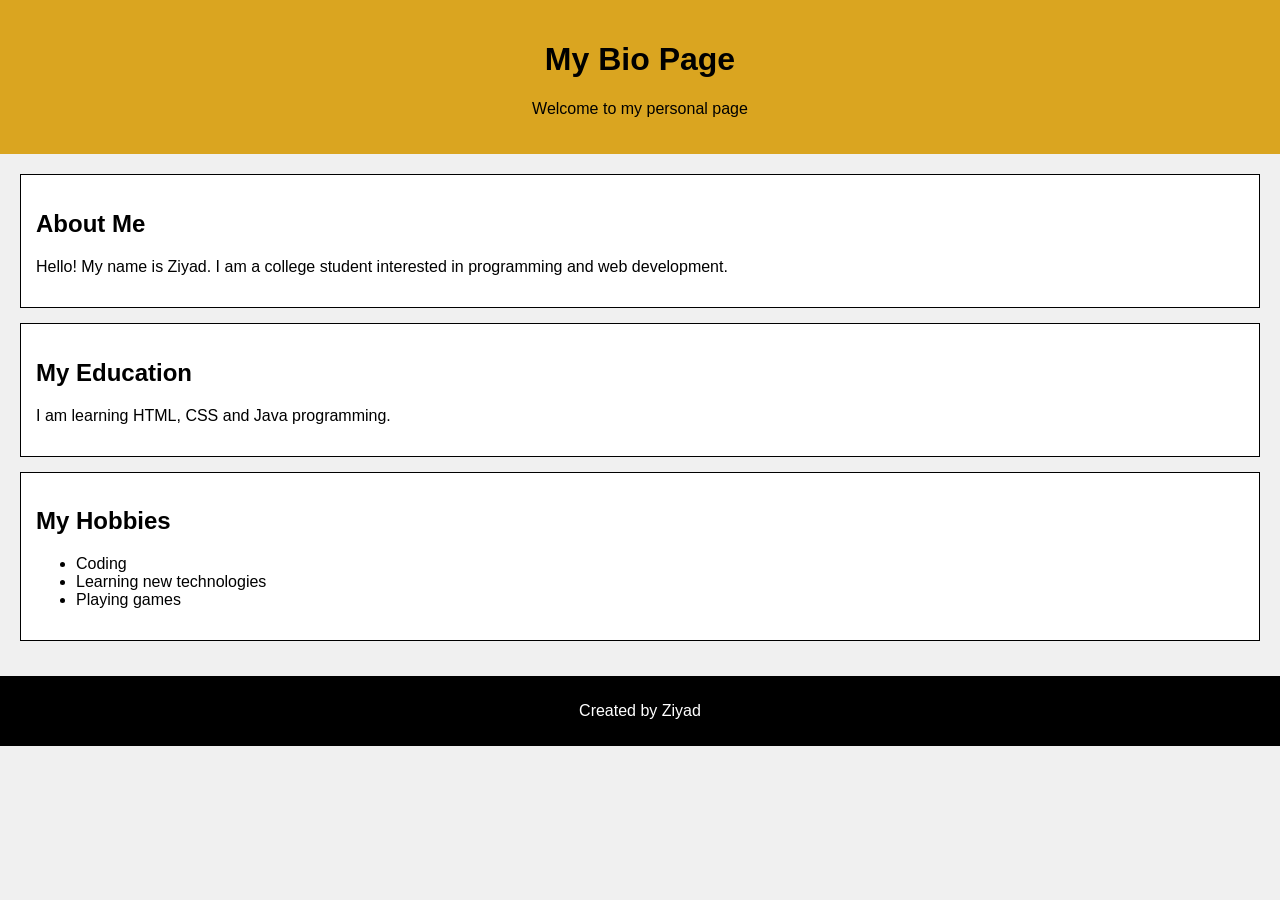
<file: P05/index.html>
<!DOCTYPE html>
<html lang="en">
<head>
    <meta charset="UTF-8">
    <meta name="viewport" content="width=device-width, initial-scale=1.0">
    <title>My Bio Page</title>
    <link rel="stylesheet" href="style.css">
</head>
<body>

    <header>
        <h1>My Bio Page</h1>
        <p>Welcome to my personal page</p>
    </header>

    <main>
        <section>
            <h2>About Me</h2>
            <p>Hello! My name is Ziyad. I am a college student interested in programming and web development.</p>
        </section>

        <section>
            <h2>My Education</h2>
            <p>I am learning HTML, CSS and Java programming.</p>
        </section>

        <section>
            <h2>My Hobbies</h2>
            <ul>
                <li>Coding</li>
                <li>Learning new technologies</li>
                <li>Playing games</li>
            </ul>
        </section>
    </main>

    <footer>
        <p>Created by Ziyad</p>
    </footer>

</body>
</html>
</file>
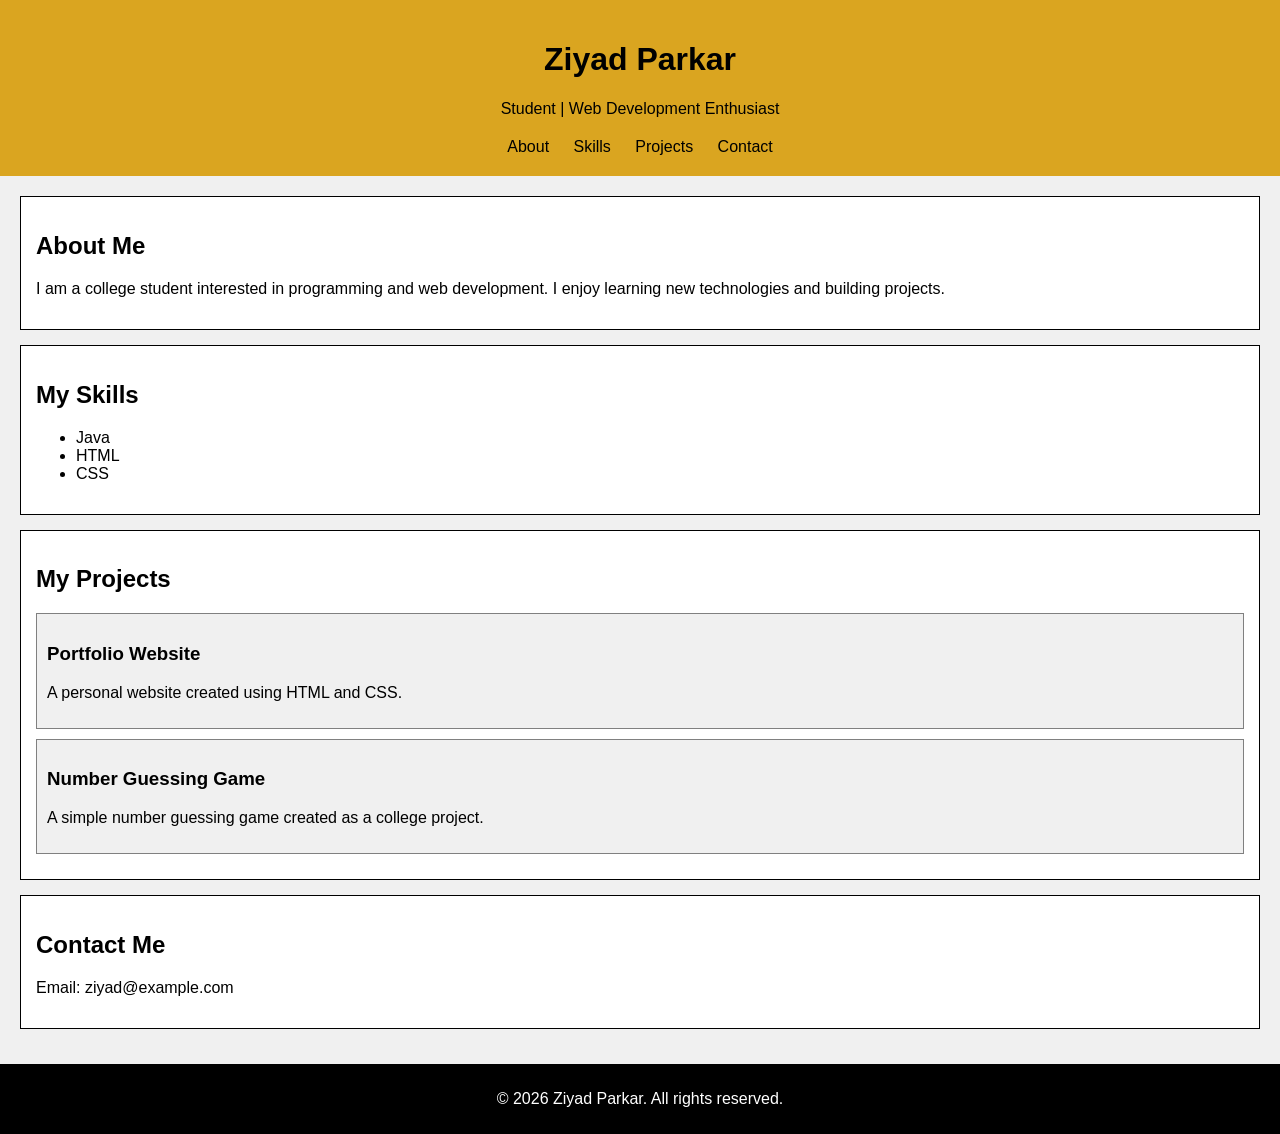
<file: P06/index.html>
<!DOCTYPE html>
<html lang="en">
<head>
    <meta charset="UTF-8">
    <meta name="viewport" content="width=device-width, initial-scale=1.0">
    <title>My Portfolio</title>
    <link rel="stylesheet" href="style.css">
</head>
<body>

    <header>
        <h1>Ziyad Parkar</h1>
        <p>Student | Web Development Enthusiast</p>

        <nav>
            <a href="#about">About</a>
            <a href="#skills">Skills</a>
            <a href="#projects">Projects</a>
            <a href="#contact">Contact</a>
        </nav>
    </header>

    <main>

        <section id="about">
            <h2>About Me</h2>
            <p>I am a college student interested in programming and web development. I enjoy learning new technologies and building projects.</p>
        </section>

        <section id="skills">
            <h2>My Skills</h2>
            <ul>
                <li>Java</li>
                <li>HTML</li>
                <li>CSS</li>
            </ul>
        </section>

        <section id="projects">
            <h2>My Projects</h2>

            <article>
                <h3>Portfolio Website</h3>
                <p>A personal website created using HTML and CSS.</p>
            </article>

            <article>
                <h3>Number Guessing Game</h3>
                <p>A simple number guessing game created as a college project.</p>
            </article>
        </section>

        <section id="contact">
            <h2>Contact Me</h2>
            <p>Email: ziyad@example.com</p>
        </section>

    </main>

    <footer>
        <p>© 2026 Ziyad Parkar. All rights reserved.</p>
    </footer>

</body>
</html>
</file>
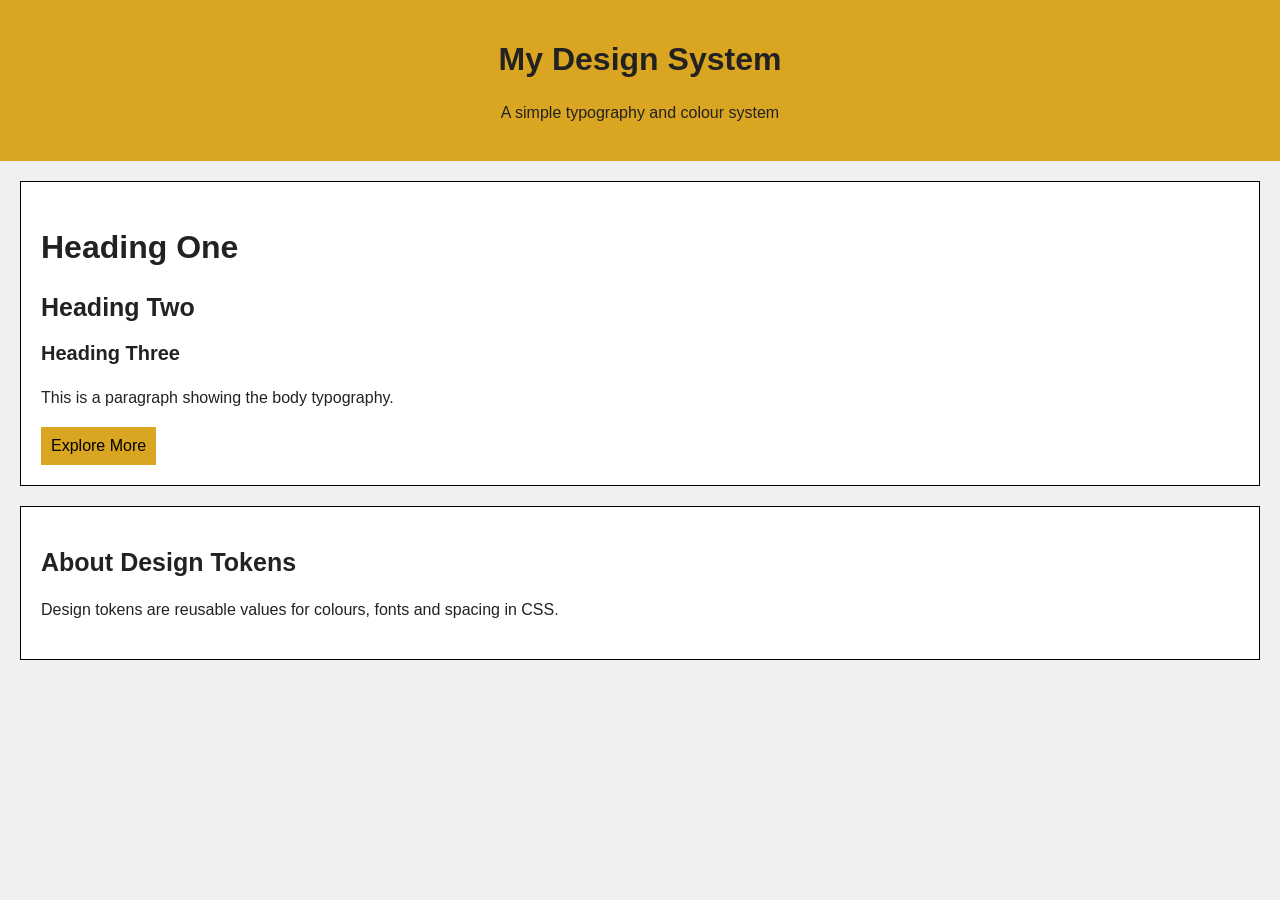
<file: P07/index.html>
<!DOCTYPE html>
<html lang="en">
<head>
    <meta charset="UTF-8">
    <meta name="viewport" content="width=device-width, initial-scale=1.0">
    <title>Design System</title>
    <link rel="stylesheet" href="style.css">
</head>
<body>

    <header>
        <h1>My Design System</h1>
        <p>A simple typography and colour system</p>
    </header>

    <main>
        <section>
            <h1>Heading One</h1>
            <h2>Heading Two</h2>
            <h3>Heading Three</h3>
            <p>This is a paragraph showing the body typography.</p>
            <button>Explore More</button>
        </section>

        <section>
            <h2>About Design Tokens</h2>
            <p>Design tokens are reusable values for colours, fonts and spacing in CSS.</p>
        </section>
    </main>

</body>
</html>
</file>
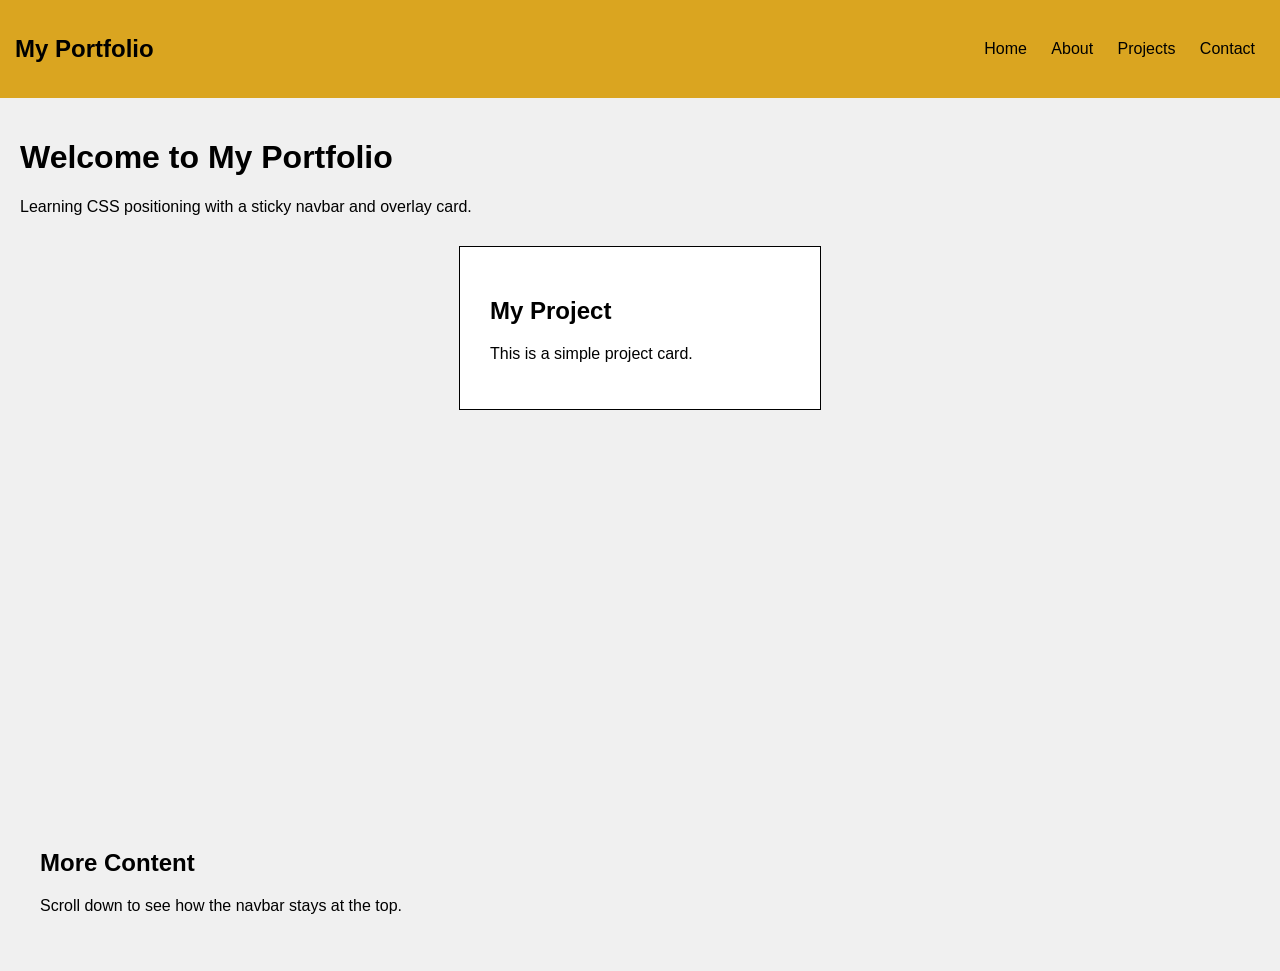
<file: P08/index.html>
<!DOCTYPE html>
<html lang="en">
<head>
    <meta charset="UTF-8">
    <meta name="viewport" content="width=device-width, initial-scale=1.0">
    <title>Sticky Navbar and Card</title>
    <link rel="stylesheet" href="style.css">
</head>
<body>

    <nav>
        <h2>My Portfolio</h2>
        <div>
            <a href="#">Home</a>
            <a href="#">About</a>
            <a href="#">Projects</a>
            <a href="#">Contact</a>
        </div>
    </nav>

    <main>
        <h1>Welcome to My Portfolio</h1>
        <p>Learning CSS positioning with a sticky navbar and overlay card.</p>

        <section class="container">
            <div class="card">
                <h2>My Project</h2>
                <p>This is a simple project card.</p>

                <div class="overlay">
                    <h3>Project Details</h3>
                    <p>Created using HTML and CSS.</p>
                </div>
            </div>
        </section>

        <section class="extra">
            <h2>More Content</h2>
            <p>Scroll down to see how the navbar stays at the top.</p>
        </section>
    </main>

</body>
</html>
</file>
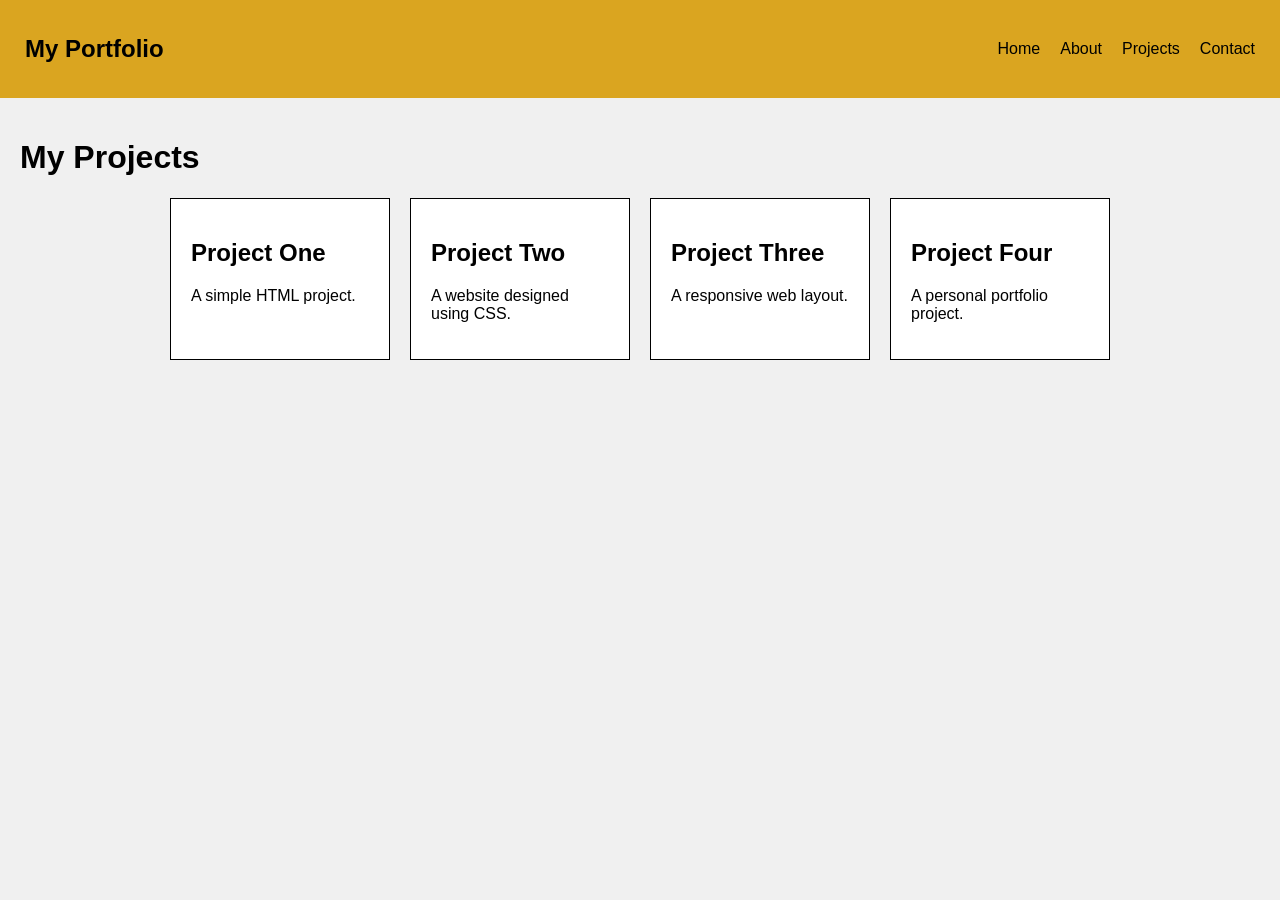
<file: P09/index.html>
<!DOCTYPE html>
<html lang="en">
<head>
    <meta charset="UTF-8">
    <meta name="viewport" content="width=device-width, initial-scale=1.0">
    <title>Responsive Flexbox Layout</title>
    <link rel="stylesheet" href="style.css">
</head>
<body>

    <header>
        <nav>
            <h2>My Portfolio</h2>
            <div class="links">
                <a href="#">Home</a>
                <a href="#">About</a>
                <a href="#">Projects</a>
                <a href="#">Contact</a>
            </div>
        </nav>
    </header>

    <main>
        <h1>My Projects</h1>

        <section class="cards">
            <article class="card">
                <h2>Project One</h2>
                <p>A simple HTML project.</p>
            </article>

            <article class="card">
                <h2>Project Two</h2>
                <p>A website designed using CSS.</p>
            </article>

            <article class="card">
                <h2>Project Three</h2>
                <p>A responsive web layout.</p>
            </article>

            <article class="card">
                <h2>Project Four</h2>
                <p>A personal portfolio project.</p>
            </article>
        </section>
    </main>

</body>
</html>
</file>
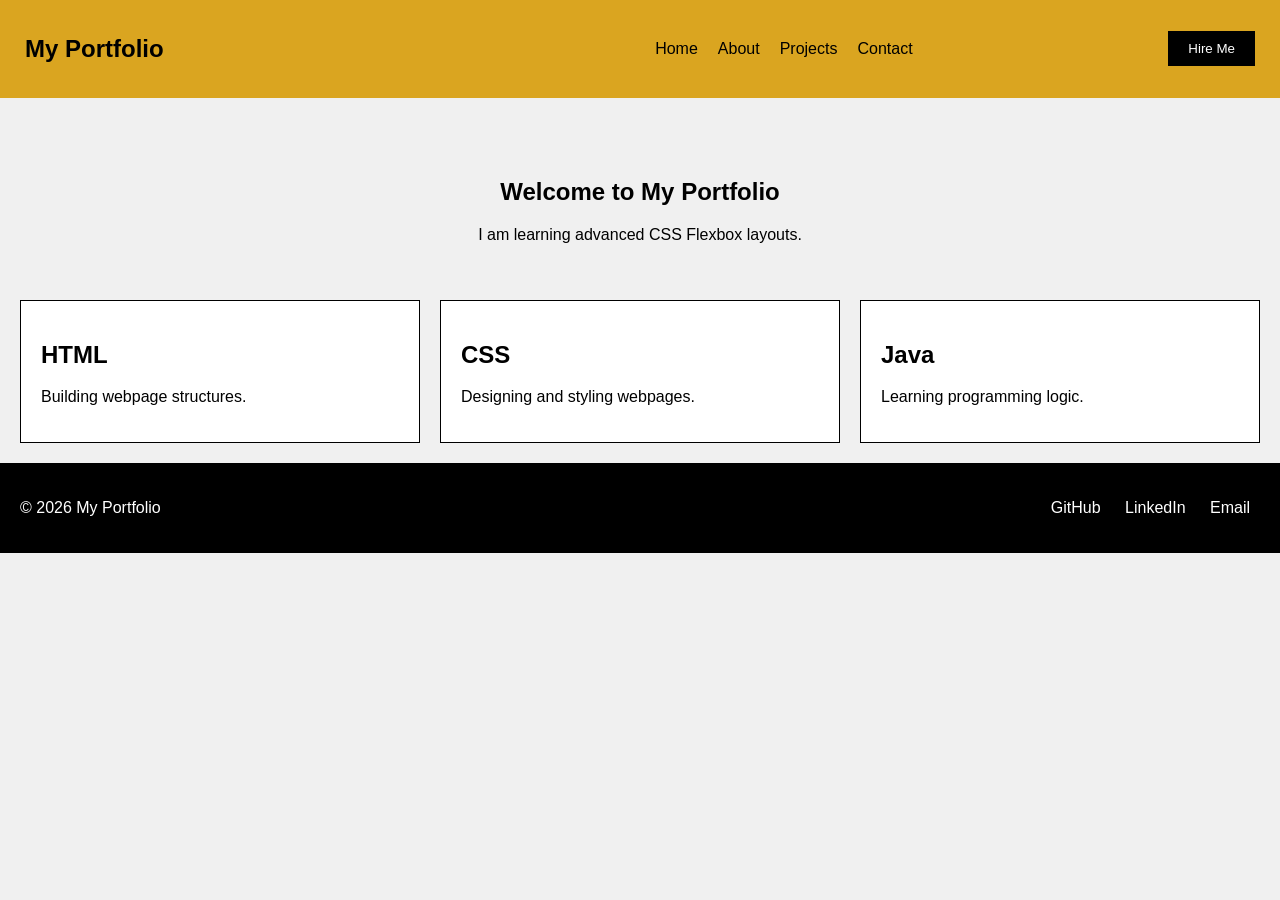
<file: P10/index.html>
<!DOCTYPE html>
<html lang="en">
<head>
    <meta charset="UTF-8">
    <meta name="viewport" content="width=device-width, initial-scale=1.0">
    <title>Advanced Flexbox Portfolio</title>
    <link rel="stylesheet" href="style.css">
</head>
<body>

    <header>
        <h2 class="logo">My Portfolio</h2>

        <nav>
            <a href="#">Home</a>
            <a href="#">About</a>
            <a href="#">Projects</a>
            <a href="#">Contact</a>
        </nav>

        <button>Hire Me</button>
    </header>

    <main>
        <section class="intro">
            <h1>Welcome to My Portfolio</h1>
            <p>I am learning advanced CSS Flexbox layouts.</p>
        </section>

        <section class="projects">
            <article>
                <h2>HTML</h2>
                <p>Building webpage structures.</p>
            </article>

            <article>
                <h2>CSS</h2>
                <p>Designing and styling webpages.</p>
            </article>

            <article>
                <h2>Java</h2>
                <p>Learning programming logic.</p>
            </article>
        </section>
    </main>

    <footer>
        <p>© 2026 My Portfolio</p>
        <div>
            <a href="#">GitHub</a>
            <a href="#">LinkedIn</a>
            <a href="#">Email</a>
        </div>
    </footer>

</body>
</html>
</file>
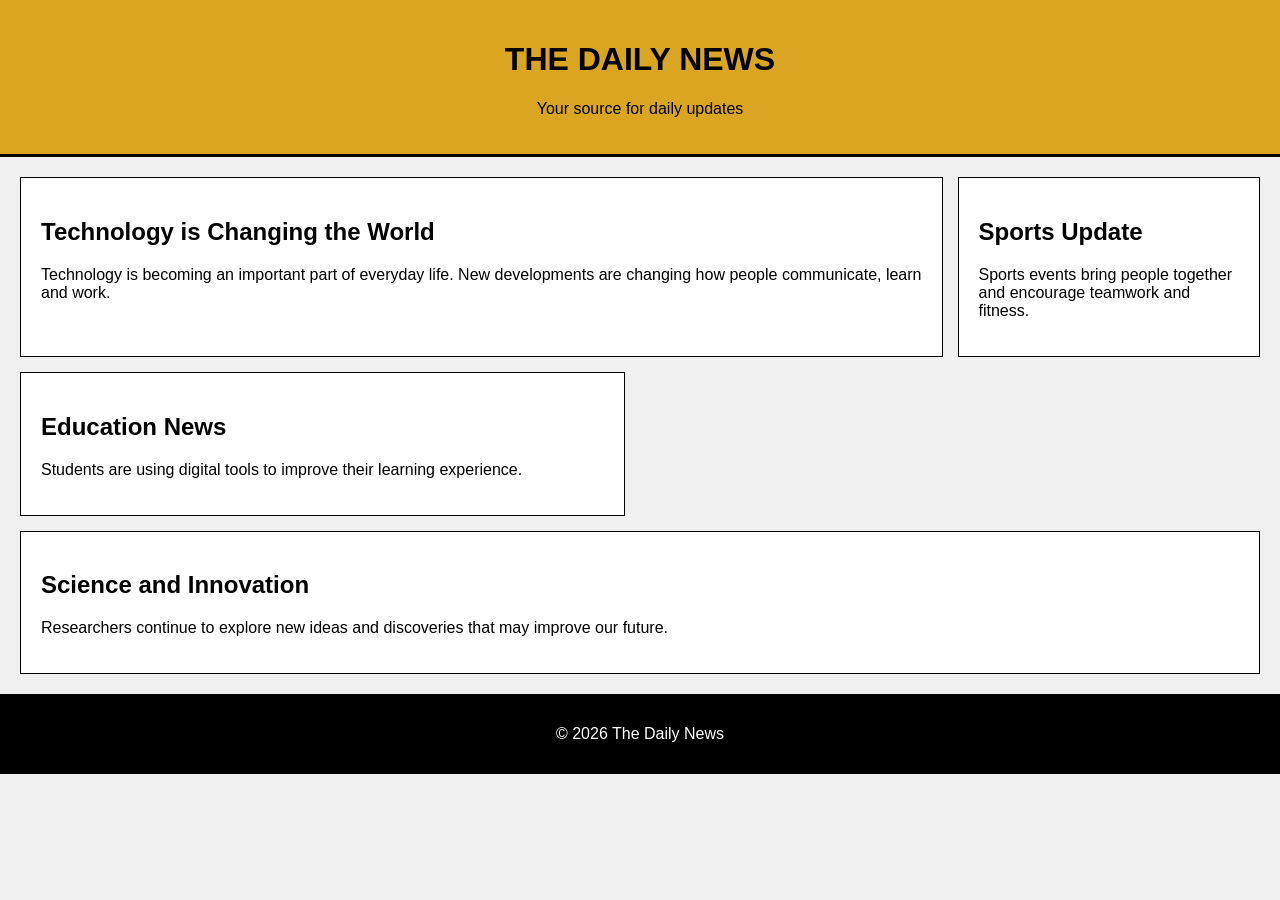
<file: P11/index.html>
<!DOCTYPE html>
<html lang="en">
<head>
    <meta charset="UTF-8">
    <meta name="viewport" content="width=device-width, initial-scale=1.0">
    <title>Daily News</title>
    <link rel="stylesheet" href="style.css">
</head>
<body>

    <header>
        <h1>THE DAILY NEWS</h1>
        <p>Your source for daily updates</p>
    </header>

    <main class="newspaper">

        <section class="main-news">
            <h2>Technology is Changing the World</h2>
            <p>Technology is becoming an important part of everyday life. New developments are changing how people communicate, learn and work.</p>
        </section>

        <section class="side-news">
            <h2>Sports Update</h2>
            <p>Sports events bring people together and encourage teamwork and fitness.</p>
        </section>

        <section class="latest-news">
            <h2>Education News</h2>
            <p>Students are using digital tools to improve their learning experience.</p>
        </section>

        <section class="bottom-news">
            <h2>Science and Innovation</h2>
            <p>Researchers continue to explore new ideas and discoveries that may improve our future.</p>
        </section>

    </main>

    <footer>
        <p>© 2026 The Daily News</p>
    </footer>

</body>
</html>
</file>
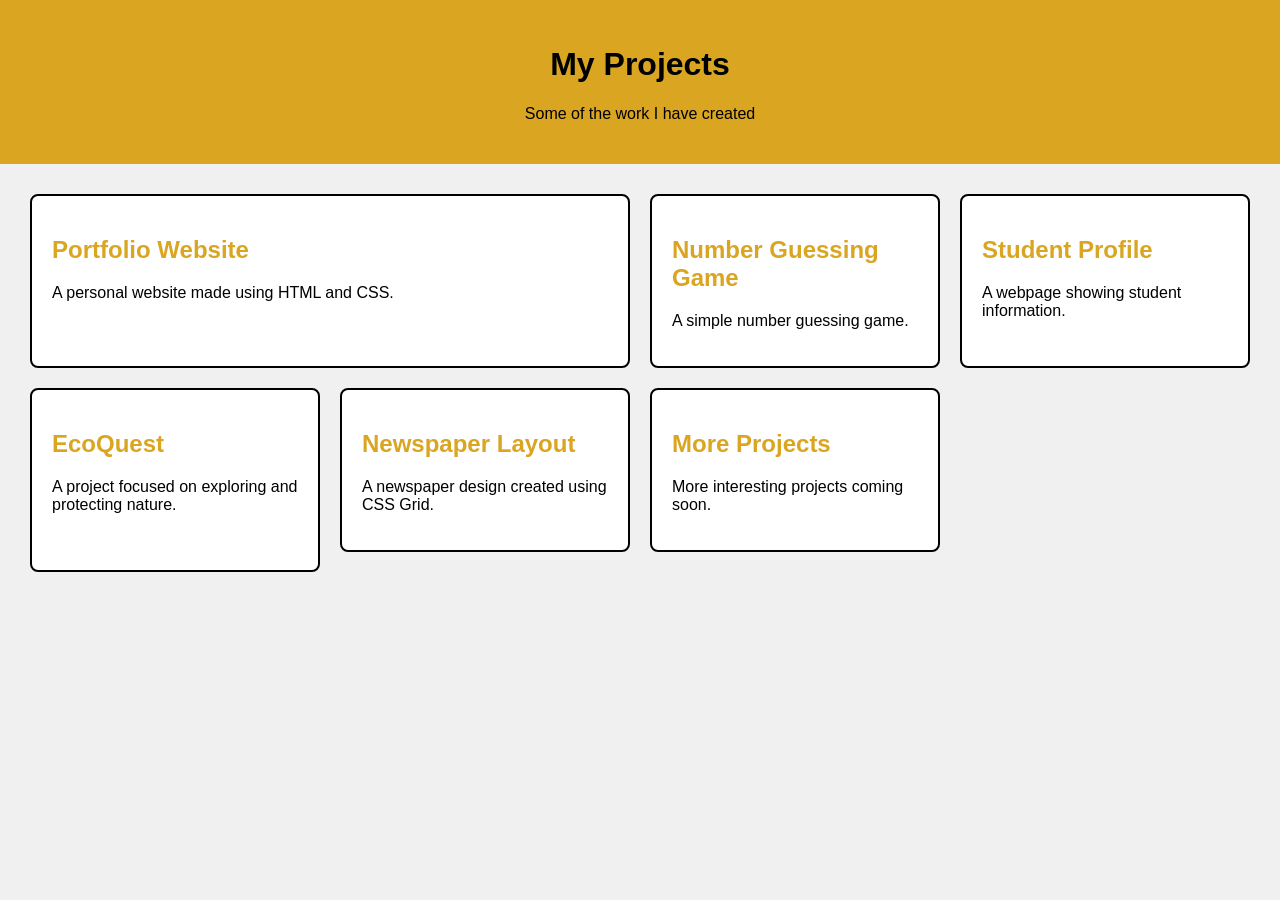
<file: P12/index.html>
<!DOCTYPE html>
<html>
<head>
    <title>My Projects Grid</title>
    <link rel="stylesheet" href="style.css">
</head>
<body>

    <header>
        <h1>My Projects</h1>
        <p>Some of the work I have created</p>
    </header>

    <main class="projects">
        <div class="project">
            <h2>Portfolio Website</h2>
            <p>A personal website made using HTML and CSS.</p>
        </div>

        <div class="project">
            <h2>Number Guessing Game</h2>
            <p>A simple number guessing game.</p>
        </div>

        <div class="project">
            <h2>Student Profile</h2>
            <p>A webpage showing student information.</p>
        </div>

        <div class="project">
            <h2>EcoQuest</h2>
            <p>A project focused on exploring and protecting nature.</p>
        </div>

        <div class="project">
            <h2>Newspaper Layout</h2>
            <p>A newspaper design created using CSS Grid.</p>
        </div>

        <div class="project">
            <h2>More Projects</h2>
            <p>More interesting projects coming soon.</p>
        </div>
    </main>

</body>
</html>
</file>
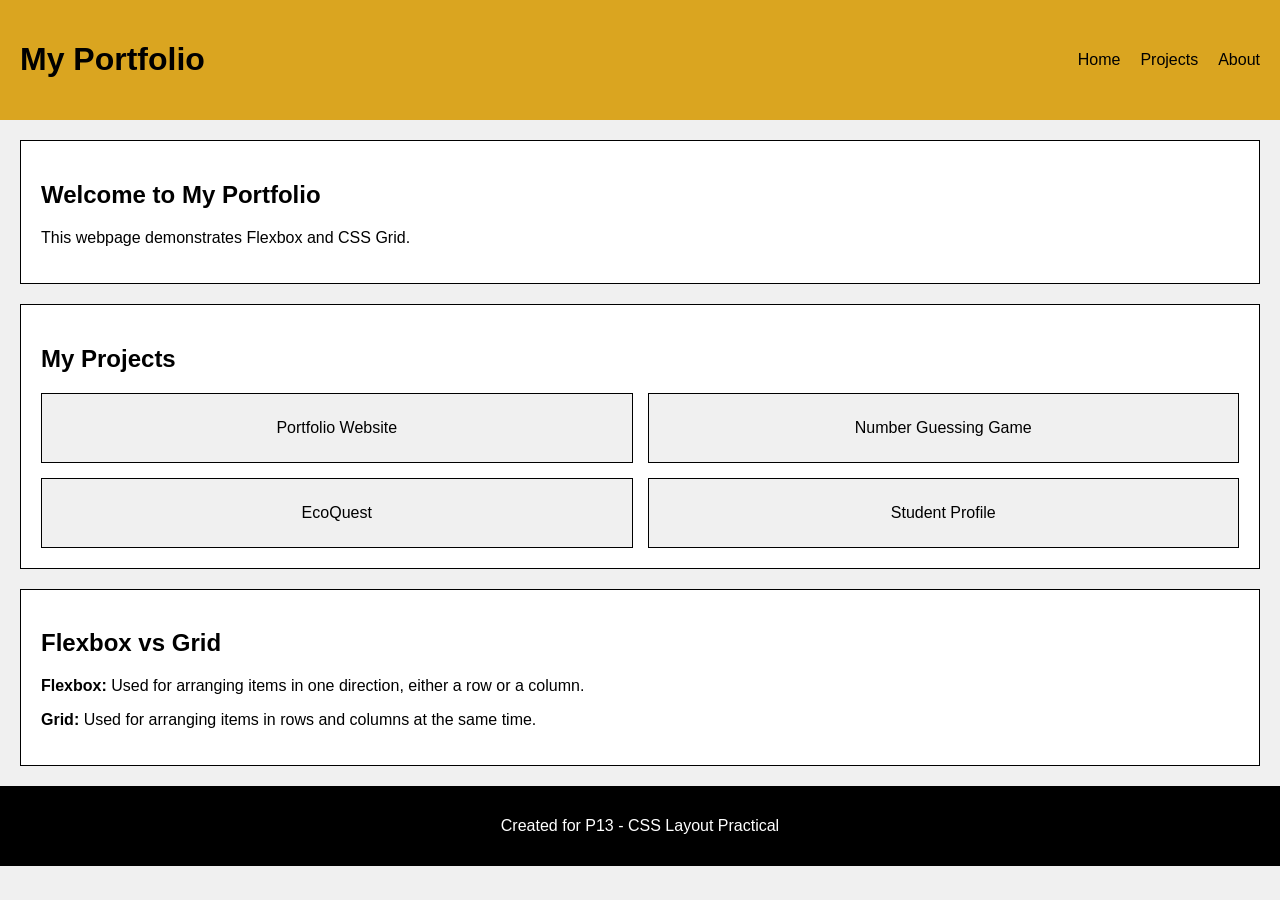
<file: P13/index.html>
<!DOCTYPE html>
<html>
<head>
    <title>Flexbox vs Grid</title>
    <link rel="stylesheet" href="style.css">
</head>
<body>

    <header>
        <h1>My Portfolio</h1>

        <nav>
            <a href="#home">Home</a>
            <a href="#projects">Projects</a>
            <a href="#about">About</a>
        </nav>
    </header>

    <main>
        <section id="home">
            <h2>Welcome to My Portfolio</h2>
            <p>This webpage demonstrates Flexbox and CSS Grid.</p>
        </section>

        <section id="projects">
            <h2>My Projects</h2>

            <div class="project-container">
                <div class="project">Portfolio Website</div>
                <div class="project">Number Guessing Game</div>
                <div class="project">EcoQuest</div>
                <div class="project">Student Profile</div>
            </div>
        </section>

        <section id="about">
            <h2>Flexbox vs Grid</h2>

            <p><b>Flexbox:</b> Used for arranging items in one direction,
            either a row or a column.</p>

            <p><b>Grid:</b> Used for arranging items in rows and columns
            at the same time.</p>
        </section>
    </main>

    <footer>
        <p>Created for P13 - CSS Layout Practical</p>
    </footer>

</body>
</html>
</file>
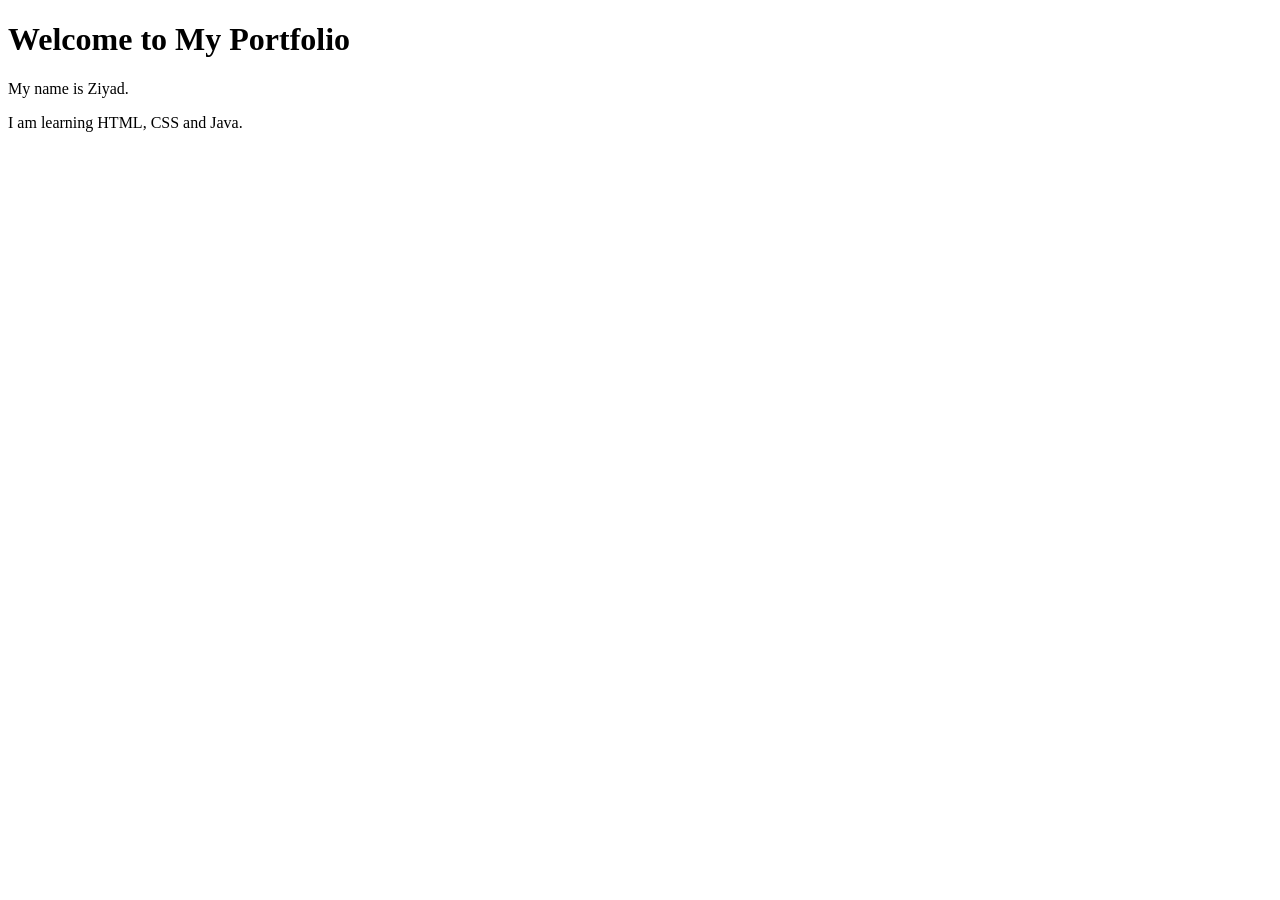
<file: P02/Portfolio/index.html>
<!DOCTYPE html>
<html>
<head>
    <title>My Portfolio</title>
</head>
<body>
    <h1>Welcome to My Portfolio</h1>
    <p>My name is Ziyad.</p>
    <p>I am learning HTML, CSS and Java.</p>
</body>
</html>
</file>
<file: P05/style.css>
body {
    background-color: #f0f0f0;
    font-family: Arial, sans-serif;
    margin: 0;
}

header {
    background-color: goldenrod;
    text-align: center;
    padding: 20px;
}

main {
    padding: 20px;
}

section {
    background-color: white;
    border: 1px solid black;
    padding: 15px;
    margin-bottom: 15px;
}

footer {
    background-color: black;
    color: white;
    text-align: center;
    padding: 10px;
}
</file>
<file: P06/style.css>
body {
    background-color: #f0f0f0;
    font-family: Arial, sans-serif;
    margin: 0;
}

header {
    background-color: goldenrod;
    text-align: center;
    padding: 20px;
}

nav {
    margin-top: 20px;
}

nav a {
    color: black;
    text-decoration: none;
    margin: 10px;
}

main {
    padding: 20px;
}

section {
    background-color: white;
    border: 1px solid black;
    padding: 15px;
    margin-bottom: 15px;
}

article {
    background-color: #f0f0f0;
    border: 1px solid gray;
    padding: 10px;
    margin: 10px 0;
}

footer {
    background-color: black;
    color: white;
    text-align: center;
    padding: 10px;
}
</file>
<file: P07/style.css>
:root {
    --main-color: goldenrod;
    --background-color: #f0f0f0;
    --text-color: #222222;
    --font-family: Arial, sans-serif;
    --small-space: 10px;
    --large-space: 20px;
}

body {
    background-color: var(--background-color);
    color: var(--text-color);
    font-family: var(--font-family);
    margin: 0;
}

header {
    background-color: var(--main-color);
    text-align: center;
    padding: var(--large-space);
}

main {
    padding: var(--large-space);
}

section {
    background-color: white;
    padding: var(--large-space);
    margin-bottom: var(--large-space);
    border: 1px solid black;
}

h1 {
    font-size: 32px;
}

h2 {
    font-size: 25px;
}

h3 {
    font-size: 20px;
}

p {
    font-size: 16px;
    line-height: 1.6;
}

button {
    background-color: var(--main-color);
    padding: var(--small-space);
    border: none;
    font-size: 16px;
}
</file>
<file: P08/style.css>
body {
    margin: 0;
    font-family: Arial, sans-serif;
    background-color: #f0f0f0;
}

nav {
    background-color: goldenrod;
    padding: 15px;
    display: flex;
    justify-content: space-between;
    align-items: center;
    position: sticky;
    top: 0;
    z-index: 10;
}

nav a {
    text-decoration: none;
    color: black;
    margin: 10px;
}

main {
    padding: 20px;
}

.container {
    display: flex;
    justify-content: center;
    margin-top: 30px;
}

.card {
    background-color: white;
    border: 1px solid black;
    padding: 30px;
    width: 300px;
    position: relative;
}

.overlay {
    position: absolute;
    bottom: 0;
    left: 0;
    right: 0;
    background-color: goldenrod;
    padding: 10px;
    box-sizing: border-box;
    opacity: 0;
    transition: opacity 0.3s;
}

.card:hover .overlay {
    opacity: 1;
}

.extra {
    margin-top: 400px;
    padding: 20px;
}
</file>
<file: P09/style.css>
body {
    margin: 0;
    font-family: Arial, sans-serif;
    background-color: #f0f0f0;
}

nav {
    background-color: goldenrod;
    display: flex;
    justify-content: space-between;
    align-items: center;
    padding: 15px 25px;
}

.links {
    display: flex;
    gap: 20px;
}

.links a {
    text-decoration: none;
    color: black;
}

main {
    padding: 20px;
}

.cards {
    display: flex;
    flex-wrap: wrap;
    justify-content: center;
    gap: 20px;
}

.card {
    background-color: white;
    border: 1px solid black;
    padding: 20px;
    width: 220px;
    box-sizing: border-box;
}

@media (max-width: 600px) {
    nav {
        flex-direction: column;
    }

    .links {
        flex-direction: column;
        align-items: center;
        gap: 10px;
    }

    .card {
        width: 100%;
    }
}
</file>
<file: P10/style.css>
body {
    margin: 0;
    font-family: Arial, sans-serif;
    background-color: #f0f0f0;
}

header {
    background-color: goldenrod;
    padding: 15px 25px;
    display: flex;
    align-items: center;
    gap: 20px;
}

.logo {
    flex-grow: 1;
}

nav {
    display: flex;
    gap: 20px;
    flex-grow: 2;
    justify-content: center;
}

nav a {
    text-decoration: none;
    color: black;
}

button {
    padding: 10px 20px;
    background-color: black;
    color: white;
    border: none;
}

main {
    padding: 20px;
}

.intro {
    text-align: center;
    padding: 40px;
}

.projects {
    display: flex;
    gap: 20px;
    justify-content: center;
}

article {
    background-color: white;
    border: 1px solid black;
    padding: 20px;
    flex: 1 1 200px;
}

footer {
    background-color: black;
    color: white;
    padding: 20px;
    display: flex;
    justify-content: space-between;
    align-items: center;
}

footer a {
    color: white;
    margin: 10px;
    text-decoration: none;
}

@media (max-width: 600px) {
    header, footer, .projects {
        flex-direction: column;
    }

    nav {
        flex-direction: column;
        align-items: center;
    }
}
</file>
<file: P11/style.css>
body {
    margin: 0;
    font-family: Arial, sans-serif;
    background-color: #f0f0f0;
}

header {
    background-color: goldenrod;
    text-align: center;
    padding: 20px;
    border-bottom: 3px solid black;
}

.newspaper {
    display: grid;
    grid-template-columns: 2fr 1fr 1fr;
    gap: 15px;
    padding: 20px;
}

.newspaper section {
    background-color: white;
    border: 1px solid black;
    padding: 20px;
}

.main-news {
    grid-column: span 2;
}

.bottom-news {
    grid-column: span 3;
}

footer {
    background-color: black;
    color: white;
    text-align: center;
    padding: 15px;
}

@media (max-width: 600px) {
    .newspaper {
        grid-template-columns: 1fr;
    }

    .main-news,
    .bottom-news {
        grid-column: span 1;
    }
}
</file>
<file: P12/style.css>
body {
    margin: 0;
    font-family: Arial, sans-serif;
    background-color: #f0f0f0;
}

header {
    background-color: goldenrod;
    color: black;
    text-align: center;
    padding: 25px;
}

.projects {
    display: grid;
    grid-template-columns: repeat(auto-fit, minmax(250px, 1fr));
    gap: 20px;
    padding: 30px;
}

.project {
    background-color: white;
    border: 2px solid black;
    padding: 20px;
    border-radius: 8px;
}

.project h2 {
    color: goldenrod;
}

.project:nth-child(1) {
    grid-column: span 2;
}

.project:nth-child(4) {
    grid-row: span 2;
}

@media (max-width: 600px) {
    .project:nth-child(1),
    .project:nth-child(4) {
        grid-column: span 1;
        grid-row: span 1;
    }
}
</file>
<file: P13/style.css>
body {
    margin: 0;
    font-family: Arial, sans-serif;
    background-color: #f0f0f0;
}

/* Flexbox for header and navigation */
header {
    background-color: goldenrod;
    padding: 20px;
    display: flex;
    justify-content: space-between;
    align-items: center;
}

nav {
    display: flex;
    gap: 20px;
}

nav a {
    text-decoration: none;
    color: black;
}

/* Main content */
section {
    background-color: white;
    margin: 20px;
    padding: 20px;
    border: 1px solid black;
}

/* CSS Grid for projects */
.project-container {
    display: grid;
    grid-template-columns: repeat(2, 1fr);
    gap: 15px;
}

.project {
    background-color: #f0f0f0;
    border: 1px solid black;
    padding: 25px;
    text-align: center;
}

/* Footer */
footer {
    background-color: black;
    color: white;
    text-align: center;
    padding: 15px;
}

/* Responsive layout */
@media (max-width: 600px) {
    header {
        flex-direction: column;
    }

    .project-container {
        grid-template-columns: 1fr;
    }
}
</file>
